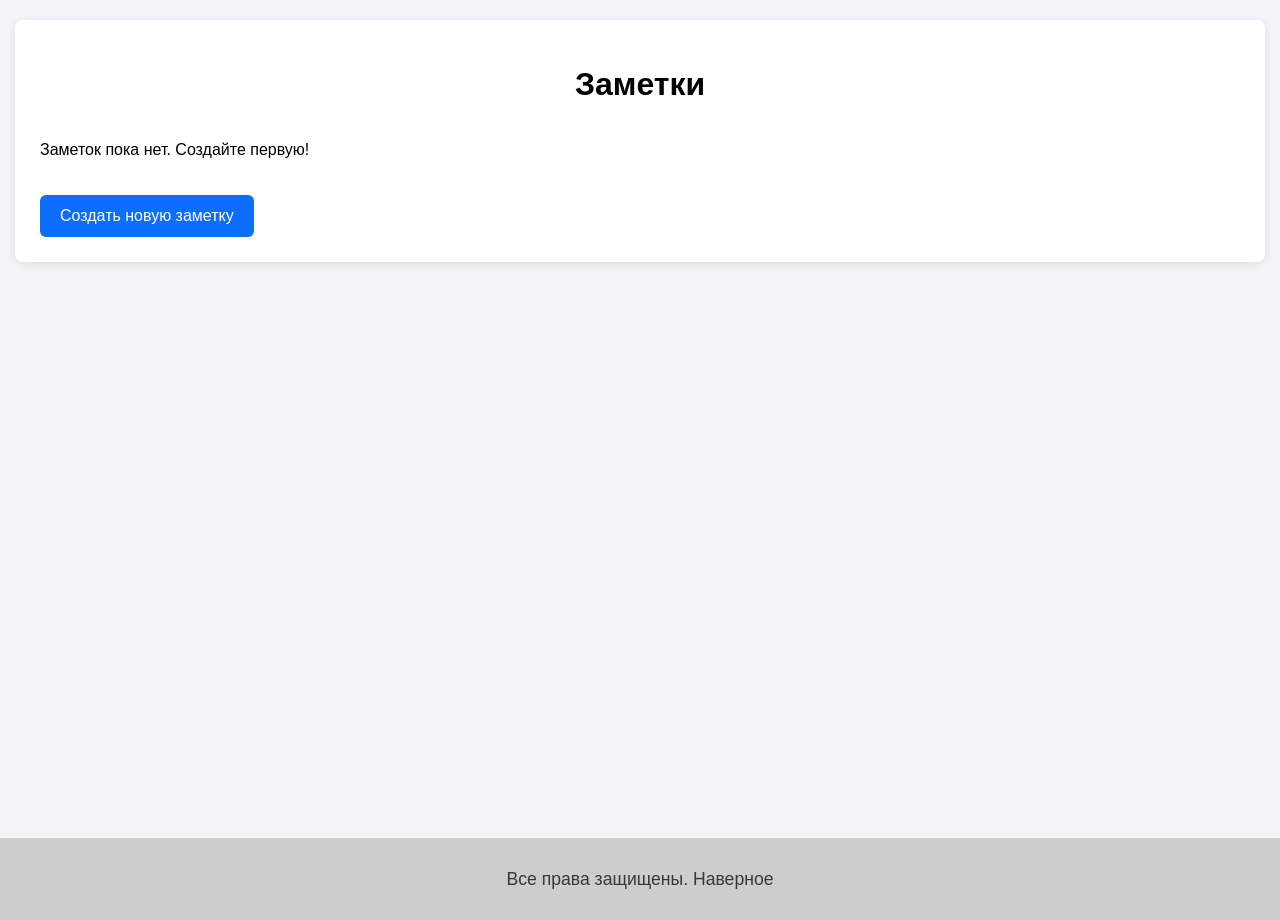
<file: index.html>
<!DOCTYPE html>
<html lang="ru">
<head>
    <meta charset="UTF-8">
    <title>Мои заметки</title>
    <link rel="stylesheet" href="style.css">
</head>
<body>
    <main class="main-content">
    <div class="container">
        <h1>Заметки</h1>
        <div id="notes-grid" class="notes-grid"></div>
        <button id="new-note-btn" class="btn"><article>Создать новую заметку</article></button>
    </div>
    </main>

    <footer class="site-footer">
        <p>Все права защищены. Наверное</p>
    </footer>

    <script src="script.js"></script>
</body>
</html>
</file>
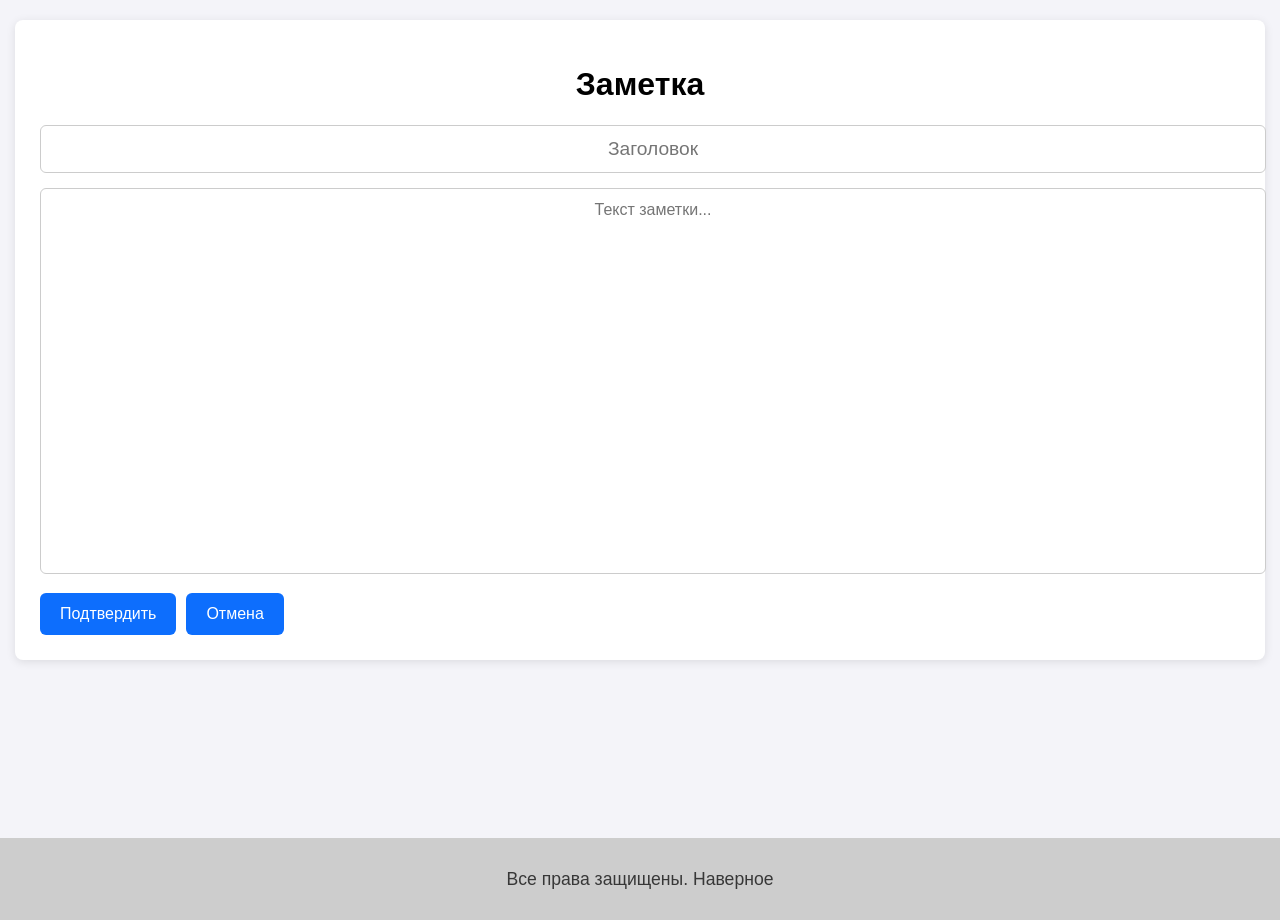
<file: note.html>
<!DOCTYPE html>
<html lang="ru">
<head>
    <meta charset="UTF-8">
    <title>Заметка</title>
    <link rel="stylesheet" href="style.css">
</head>
<body>
    <main class="main-content">
    <div class="container">
        <h1>Заметка</h1>
        <input type="text" id="note-title" placeholder="Заголовок" class="note-input">
        <textarea id="note-text" placeholder="Текст заметки..." class="note-input" rows="20"></textarea>
        <div class="btn-group">
            <button id="save-btn" class="btn"><article>Подтвердить</article></button>
            <button id="cancel-btn" class="btn"><article>Отмена</article></button>
            <button id="delete-btn" class="btn danger"><article>Удалить</article></button>
        </div>
    </div>
    </main>

    <footer class="site-footer">
        <p>Все права защищены. Наверное</p>
    </footer>

    <script src="note.js"></script>
</body>
</html>
</file>
<file: style.css>
body {
    background: #f4f4f9;
    margin: 0;
    padding: 20px 0 0 0;
}

p, h1, h2, h3, article, ::placeholder, input, textarea {
    font-family: 'Franklin Gothic Medium', 'Arial Narrow', Arial, sans-serif;
}

input, textarea {
    text-align: center;
}

.container {
    max-width: 800px;
    margin: 0 auto;
    background: #fff;
    padding: 25px;
    border-radius: 8px;
    box-shadow: 0 2px 10px rgba(0,0,0,0.1);
}
h1 {
    text-align: center;
}
.notes-grid {
    display: flex;
    flex-wrap: wrap;
    gap: 15px;
    margin-bottom: 20px;
}
.note-card {
    background: #e9ecef;
    padding: 15px;
    border-radius: 6px;
    flex: 1 1 calc(33% - 15px);
    min-width: 200px;
    cursor: pointer;
    transition: background 0.2s;
}
.note-card:hover {
    background: #d1d8e0;
}
.note-card h3 {
    margin-top: 0;
}
.note-input {
    width: 100%;
    padding: 12px;
    margin-bottom: 15px;
    border-radius: 6px;
    border: 1px solid #ccc;
    font-size: 16px;
    resize: none;
}
#note-title {
    font-size: 1.2em;
}
.note-input:focus {
    outline: none;
    border-color: #0d6efd;
}
.btn-group {
    display: flex;
    gap: 10px;
}
.btn {
    padding: 12px 20px;
    border-radius: 6px;
    border: none;
    background: #0d6efd;
    color: #fff;
    cursor: pointer;
    font-size: 16px;
}
.btn.danger {
    background: #dc3545;
}
.btn:hover {
    opacity: 0.9;
}

html, body {
    height: 100%;
    margin: 0;
}

body {
    display: flex;
    flex-direction: column;
}

.main-content {
    flex-grow: 1;
    height: 100vh;
}

.container {
    max-width: 1200px;
    margin: 0 auto;
    padding: 25px;
}

.site-footer {
    margin-top: 80px;
    height: 100px;
    background-color: #cdcdcd;
    color: rgb(55, 55, 55);
    display: flex;
    align-items: center;
    justify-content: center;
    font-size: 1.1rem;
}
</file>
